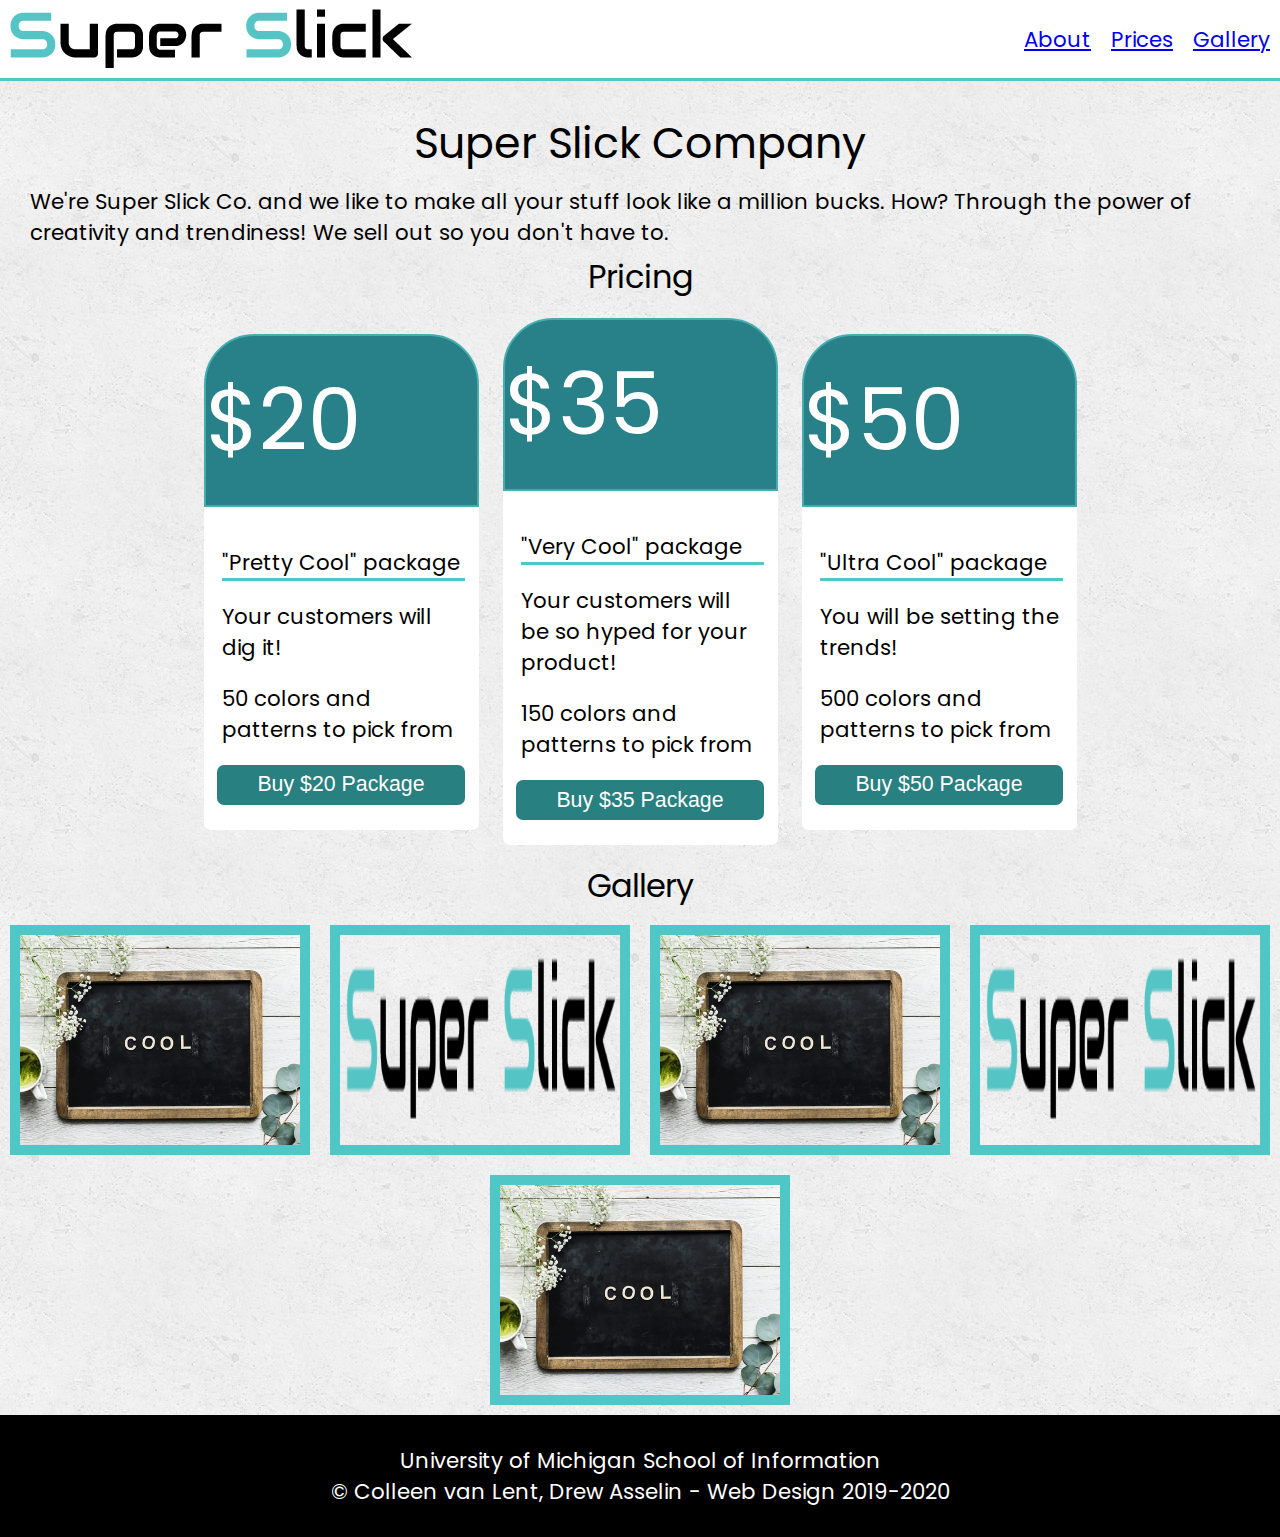
<file: flex.html>
<!DOCTYPE html>
<html lang="en">
  <head>
    <meta charset="utf-8">
    <link rel="shortcut icon" type="image/png" href="images/logo_icon.png">
    <link rel="stylesheet" type="text/css" href="css/html5reset.css">
    <link rel="stylesheet" type="text/css" href="css/starter.css">
    <link rel="stylesheet" type="text/css" href="css/style.css">
    <link rel = "stylesheet" href = "css/style.css">
    <link href='https://fonts.googleapis.com/css?family=Poppins' rel='stylesheet'>    
    <meta name="viewport" content="width=device-width, initial-scale=1.0">
    <title>Super Slick Company</title>
  </head>
  <body>
   
    <header>
       <a class = "skip" href="#skip">Skip to Main Content</a>
      <img src="images/logo.png" alt="" id = "logo">
      <nav>
        <ul class="nav_links">
          <li class="nav_item"><a href="#skip">About</a></li>
          <li class="nav_item"><a href="#pricing">Prices</a></li>
          <li class="nav_item"><a href="#gallery">Gallery</a></li>
        </ul>
    </nav>
  </header>
  <main class="about" id="skip">
    <h1>Super Slick Company</h1>

    <p>We're Super Slick Co. and we like to make all your stuff look like a million bucks. How? Through the power of creativity and trendiness! We sell out so you don't have to.</p>

    <h2 id = "pricing">Pricing</h2>
      <div class="pricing">
        <div class="card">
          <header><h3>$20</h3></header>
          <ul>
            <li><header><h4>"Pretty Cool" package</h4> </header></li>
            <li>Your customers will dig it!</li>
            <li>50 colors and patterns to pick from</li>
          </ul>
          <button>Buy $20 Package</button>
        </div>
        <div class="card">
          <header><h3>$35</h3></header>
          <ul>
            <li><header><h4>"Very Cool" package</h4> </header></li>
            <li>Your customers will be so hyped for your product!</li>
            <li>150 colors and patterns to pick from</li>
          </ul>
          <button>Buy $35 Package</button>
        </div>
        <div class="card">
          <header><h3>$50</h3></header>
          <ul>
            <li><header><h4>"Ultra Cool" package</h4> </header></li>
            <li>You will be setting the trends!</li>
            <li>500 colors and patterns to pick from</li>
          </ul>
          <button>Buy $50 Package</button>
        </div>
      </div>

      <h2 id = "gallery">Gallery</h2>
        <div class="gallery"> 
          <img id="image1" src="images/sample.jpg" alt="" >
          <img id="image2" src="images/logo.png" alt="" >
          <img id="image3" src="images/sample.jpg" alt="" >
          <img id="image4" src="images/logo.png" alt="" >
          <img id="image5" src="images/sample.jpg" alt="" >
        </div>
      </main>

    <footer>
      <p>University of Michigan School of Information <br>
        &copy; Colleen van Lent, Drew Asselin - Web Design 2019-2020</p>
    </footer>
  </body>
</html>
</file>
<file: css/starter.css>
body{
    margin: 0;
    padding: 0;
    font-size: 16pt; /* test for this! Make all sizes em or rem */
  }
  
  header{
    background: #fff;
    border-bottom: 3px solid #50C7C7;
    margin-bottom:20px
  }
  
  h1{
    font-size: 2em;
    text-align: center;
    line-height: 2;
  }
  
  h2{
    font-size: 1.5em;
    text-align: center;
    padding: 5px;
  }
  
  p {
    padding: 0 30px;
  }
  
  a.skip{
    background: white;
    left: 0;
    padding: 6px;
    position: absolute;
    top: -40px;
    -webkit-transition: top 1s ease-out;
    transition: top 1s ease-out;
    z-index: 1;
  }
  
  a.skip:focus{
    top:20px;
    color: black;
    text-decoration-style: solid;
  }
  
  *:focus{
    border: 2px solid black;
  }


  .nav_item a{
    padding: 10px;
  }
  
  .nav_item a:hover, a:focus{
    color: #50C7C7;
    text-decoration: underline;
    -webkit-text-decoration-style: dotted;
            text-decoration-style: dotted;
  }

  .pricing{
    min-height: 475px;
  }

  .card {
    margin: 12px;
    background: #fff;
    border-radius: 7px;
    padding: 0 0 25px 0;
  
  }

  .card > ul{
    list-style: none;
    padding-left: 5px;
  }
  
  .card > ul li {
    width: 90%;
    margin: 20px auto;
    
  }

.card button{
    width: 90%;
    height: 40px;
    border: 0;
    margin-left: 5%;
    border-radius: 7px;
    background: #288080;
    color: white;
    font-size: 1em;
  }
  
  .card h3{
    font-size: 4em;
    color: white;
    text-align: center;
  }
  
  footer{
    background-color: black;
    color: white;
    padding: 30px;
    text-align: center;
  }
</file>
<file: css/style.css>
/* Step 1: Animate the logo with keyframes. It should start at a width of 25px and grow to 475px.  It should also start with an opacity of 0 and end with an opacity of 1. The animation should take 5 seconds and only happen when the page is loaded. 

Created a keyFrames property that animated the logo. Should only run on page load since that is when animations occur.*/

@keyframes logoAnimate {
    from {width: 25px; opacity: 0;}
    to {width: 475px; opacity: 1;}
  }

  #logo{
    animation: logoAnimate 5s;
  }

/* Step 2: Edit the body element to use the Poppins font (using Google fonts) with serif as a backup.  It should also use the image “concrete_seamless.png” as a background-image with a backup color of #f1f1f1. */
body{
    font-family: "Poppins", serif;
    background-image: url("../images/concrete_seamless.png");
    background-color: #f1f1f1;
}


/* Step 3: Edit the css for the header tag (all instances) to use flex to match our example.*/
header{
    display: flex;
    align-items: center;
    flex-direction: column;
}

/* Step 4: Edit the css for the nav_links class to use flex to match our example. Do not modify the list items or the links - modify the nav_links class to use flex.
flex-direction column since the links are in a column */
.nav_links{
    display: flex;
    flex-direction: column;
}

/* Step 5: Style the links so that they have the same color even after they have been visited. This is a “challenge” problem. You should not give or receive help when completing it.

Set the color to blue since it is the default color for links.
*/
a:visited{
    color: blue;
}

/* Step 6: Identify the proper selector to style ONLY those header elements that are direct children of a card class.  The required styling is the following: 
background: #288088,
solid 2px border using #45ADAD,
20px of padding on the top and the bottom, 
50px border-radius on the top left and right corners.  */
.card > header{
    background: #288088;
    border: solid 2px #45ADAD; 
    padding: 20px 0px;
    border-top-left-radius: 50px;
    border-top-right-radius: 50px;
}

/*Changed card's border in order to prevent the white background of the parent card class to show outside the border of card's header children caused by the curved right and left border.*/
.card{
    border-top-left-radius: 50px;
    border-top-right-radius: 50px;
}

/* Step 7:Edit the css for the card class to match our example. Achieve this by using a flex-property to specify an initial “size” of 450px.  You need to think about this from a “flex” perspective and realize that flex-direction will affect the size of the elements.  You can see that in the mobile view they all have the same width. */
.card{
    display: flex;
    flex-direction: column;
    flex-basis: 450px; /*Sets initial width to 450px*/

}

/* Step 8: Edit the css for the pricing class to match our example. You should use flex and the cards should be centered both horizontally and vertically. */
.pricing{
    display: flex;
    justify-content: center;
    align-items: center;
    flex-wrap: wrap; /*Allows the cards to display on different rows to match the images. Responsive to increase in screen width.*/
}

/* Step 9: Style the images in the gallery class. These elements will have a solid 10px border with a color of #50C7C7, 10px margin on all four sides and a width of 300px.*/
.gallery > img{
    border: 10px solid #50C7C7;
    margin: 10px;
    width: 300px;
    height: 230px; /*Allows each image in the gallery to have the same height. 230px is the height of the blackboard image gotten through inspect element.*/
}

/* Step 10: Edit the css for the gallery class to use flex to match our example. (You may want to look at the screen shots from 1200px and 1500px as well -  the changes are not from media queries, but from the use of flex.) */
.gallery{
    display: flex;
    justify-content: center;
    align-items: center;
    flex-wrap: wrap; /*wraps the images so they go to the next row like in the provided image.*/
}

@media screen and (min-width: 900px){
    /* Step 11: Edit the css for the header tag (all instances) and the nav_links class to match our example using flex-properties. The logo should be as far to the left as possible and the links as far to the right as possible. Use flex properties, NOT position properties. 

    flex-direction: row puts the logo and nav links on the same row and justify-content: space-between moves the logo and nav links to the far ends of the row.
    */
    header, .nav_links{
        display: flex;
        flex-direction: row;
        justify-content: space-between;
    }

    /* Step 12: Edit the css for the pricing and card classes to match our example. Part of achieving this is by using a flex-property to specify a “size” of 275px. Notice that the elements do not have the same height, but do have the same width. */
    .pricing, .card{
        flex-basis: 275px;
    }

    /* Step 13: Modify the first header (the one not inside main) so that it remains visible at the top of the screen even as we scroll down. Make sure that it is always visible. You can see an example of this in the video and in the screenshot at 1200px when scrolled. This is a challenge problem. You should not give or receive help when completing it. 
    
    :not(main header) selects all headers not in main, which in this case is just one header. Position: sticky + top:0 allows the header to always remain at the top of the screen. Width:100% allows the header to take up the entire width of the screen.*/
    header:not(main header){
        position: sticky;
        top: 0;
        width: 100%;
    }
}

@media (prefers-reduced-motion)
{
    /* Step 14: The logo should appear but not be animated if prefers-reduced-motion is selected in the accessibility preferences.  */
    #logo{
        animation: none;
    }
}

@media print
{
    /*specifies portrait mode*/
    @page{
        size: portrait;
    }

    /* Step 15: Change the font on your body to Arial with a backup value of  Helvetica 
    Step 16: The background image should be removed. */
    body{
        font-family: Arial, Helvetica;
        background-image: none;
    }

    /* Step 17: Edit the nav/nav_links elements so that they are spaced according to the image above. */
    nav{
        width: 100%; /*nav takes up entire screen width*/
    }

    .nav_links{
        flex-direction: row; /*displays links in a row.*/
        justify-content: space-around; /*there is space between and before each nav link.*/
    }

    /* Step 18: Edit the pricing class so that the elements align along the bottom.  As long as it aligns along the bottom we don't care if the cards aren't the same height. */
    .pricing{
        align-items: flex-end; /*lines up the bottoms of each element.*/
        flex-wrap: nowrap; /*all the cards display in the same row.*/
    }

    /* Step 19: The card elements should have a solid border 2px of #45ADDD and use flex-basis of 325px.  */
    .card{
        border: 2px solid #45ADDD;
        flex-basis: 325px;
    }

    /* Step 20: No part of the gallery should be visible. 
    
    Makes the header and images both invisible.*/
    #gallery, .gallery{
        display: none;
    }

    /* Step 21: Without using list-style-type add the thumbs up entity as shown in the cards. This is a challenge problem. You should not give or receive help when completing it.**For some people the thumbs up is not printing as yellow. That is fine. 
    
    nth-of-type(2)::after adds a thumbs up emoji to the second li of each card, as depicted in the sample image.*/
    .card ul > li:nth-of-type(2)::after{
        content: "👍";
    }
}
</file>
